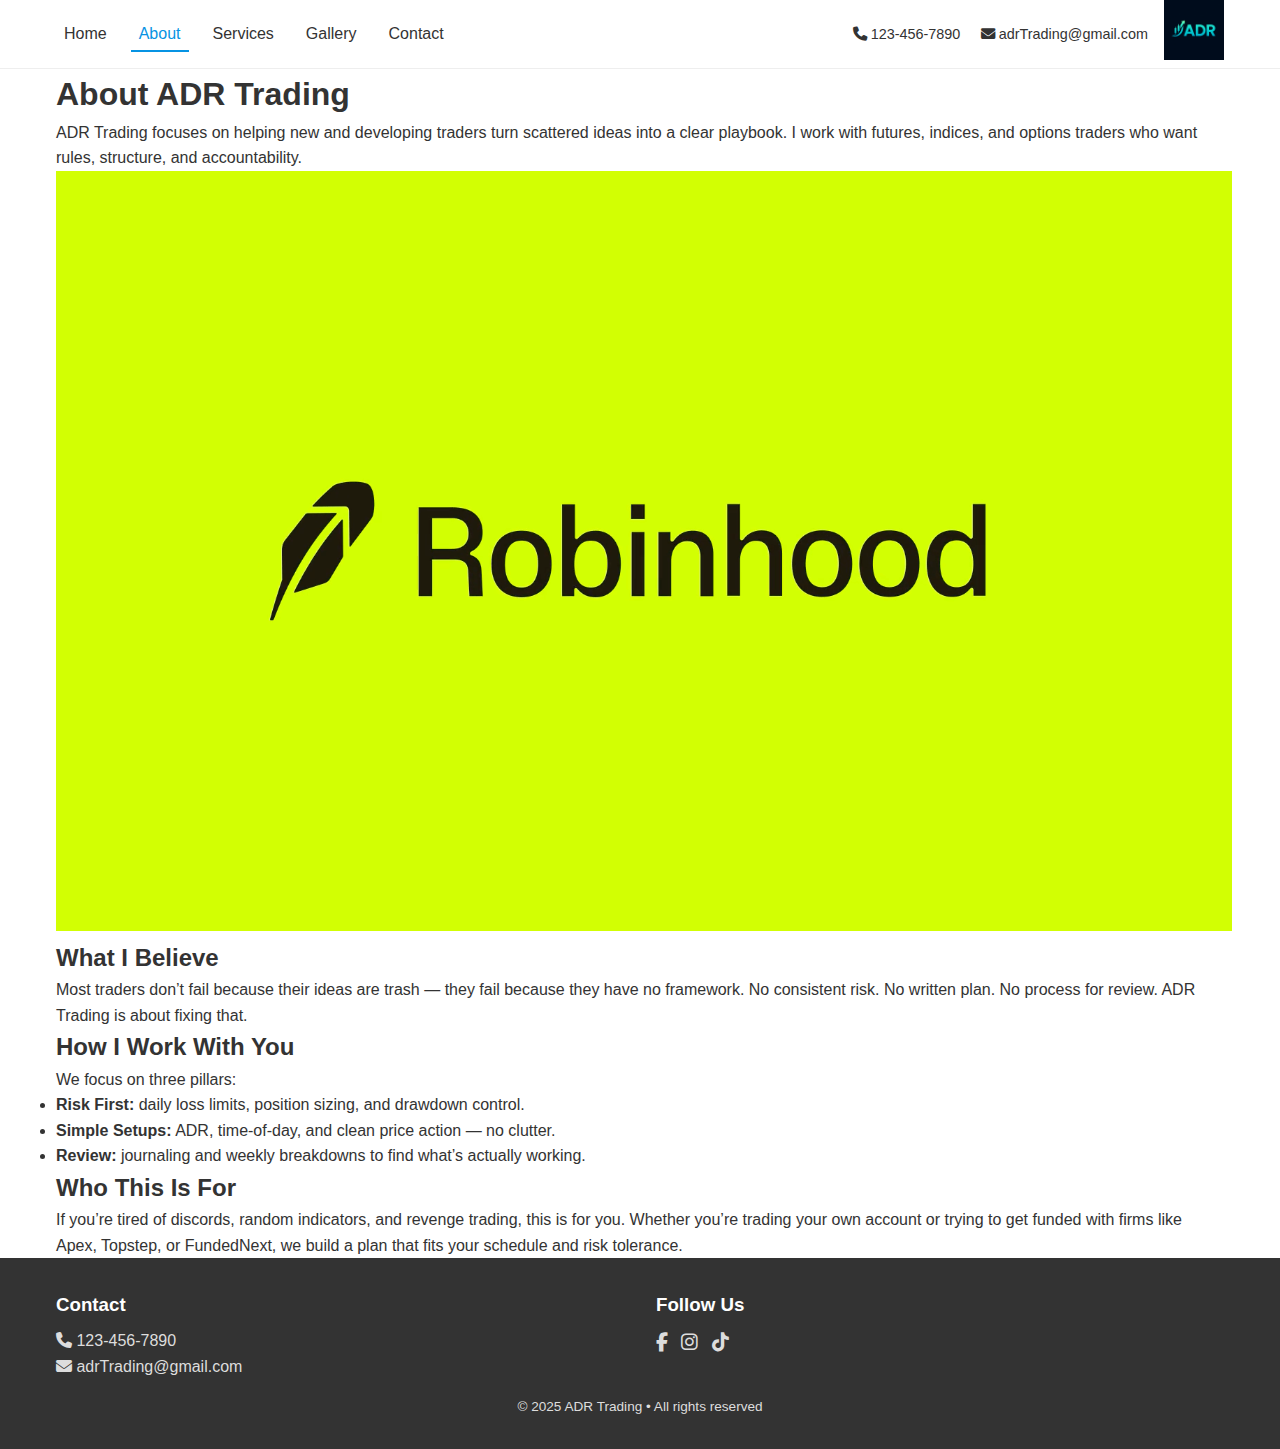
<file: about-us.html>
<!doctype html>
<html lang="en">
<head>
  <meta charset="utf-8">
  <meta name="viewport" content="width=device-width,initial-scale=1">
  <title>About — ADR Trading</title>
  <link rel="stylesheet" href="style.css">
  <link
    rel="stylesheet"
    href="https://cdnjs.cloudflare.com/ajax/libs/font-awesome/6.4.0/css/all.min.css"
    crossorigin="anonymous"
    referrerpolicy="no-referrer"
  />
</head>
<body>

  <header class="site-header">
    <div class="container header-inner">
      <nav class="main-nav">
        <ul>
          <li><a href="index.html">Home</a></li>
          <li><a href="about-us.html" class="active">About</a></li>
          <li><a href="services.html">Services</a></li>
          <li><a href="gallery.html">Gallery</a></li>
          <li><a href="contact-us.html">Contact</a></li>
        </ul>
      </nav>
      <div class="contact-short">
        <a href="tel:1234567890"><i class="fas fa-phone"></i> 123-456-7890</a>
        <a href="mailto:adrTrading@gmail.com"><i class="fas fa-envelope"></i> adrTrading@gmail.com</a>
      </div>
      <a href="index.html" class="logo">
        <img src="images/logo.png" alt="ADR Trading Logo">
      </a>
    </div>
  </header>

  <section class="page-intro">
    <div class="container">
      <h1>About ADR Trading</h1>
      <p>
        ADR Trading focuses on helping new and developing traders turn scattered
        ideas into a clear playbook. I work with futures, indices, and options
        traders who want rules, structure, and accountability.
      </p>
      <img src="images/service-6.png" alt="Trading workstation" class="intro-image">
    </div>
  </section>

  <section class="about-detail">
    <div class="container">
      <h2>What I Believe</h2>
      <p>
        Most traders don’t fail because their ideas are trash — they fail
        because they have no framework. No consistent risk. No written plan.
        No process for review. ADR Trading is about fixing that.
      </p>

      <h2>How I Work With You</h2>
      <p>
        We focus on three pillars:
      </p>
      <ul>
        <li><strong>Risk First:</strong> daily loss limits, position sizing, and drawdown control.</li>
        <li><strong>Simple Setups:</strong> ADR, time-of-day, and clean price action — no clutter.</li>
        <li><strong>Review:</strong> journaling and weekly breakdowns to find what’s actually working.</li>
      </ul>

      <h2>Who This Is For</h2>
      <p>
        If you’re tired of discords, random indicators, and revenge trading,
        this is for you. Whether you’re trading your own account or trying to
        get funded with firms like Apex, Topstep, or FundedNext, we build
        a plan that fits your schedule and risk tolerance.
      </p>
    </div>
  </section>

  <footer class="site-footer">
    <div class="container footer-inner">
      <div class="footer-col">
        <h3>Contact</h3>
        <p><i class="fas fa-phone"></i> <a href="tel:1234567890">123-456-7890</a></p>
        <p><i class="fas fa-envelope"></i> <a href="mailto:adrTrading@gmail.com">adrTrading@gmail.com</a></p>
      </div>
      <div class="footer-col">
        <h3>Follow Us</h3>
        <div class="social-icons">
          <a href="https://www.facebook.com/" target="_blank" aria-label="Facebook">
            <i class="fab fa-facebook-f" aria-hidden="true"></i>
          </a>
          <a href="https://www.instagram.com/" target="_blank" aria-label="Instagram">
            <i class="fab fa-instagram" aria-hidden="true"></i>
          </a>
          <a href="https://www.tiktok.com/@adr_tradez" target="_blank" aria-label="TikTok">
            <i class="fab fa-tiktok" aria-hidden="true"></i>
          </a>
        </div>
      </div>
    </div>
    <div class="footer-bottom">
      <p>© 2025 ADR Trading • All rights reserved</p>
    </div>
  </footer>

  <script src="script.js"></script>
</body>
</html>
</file>
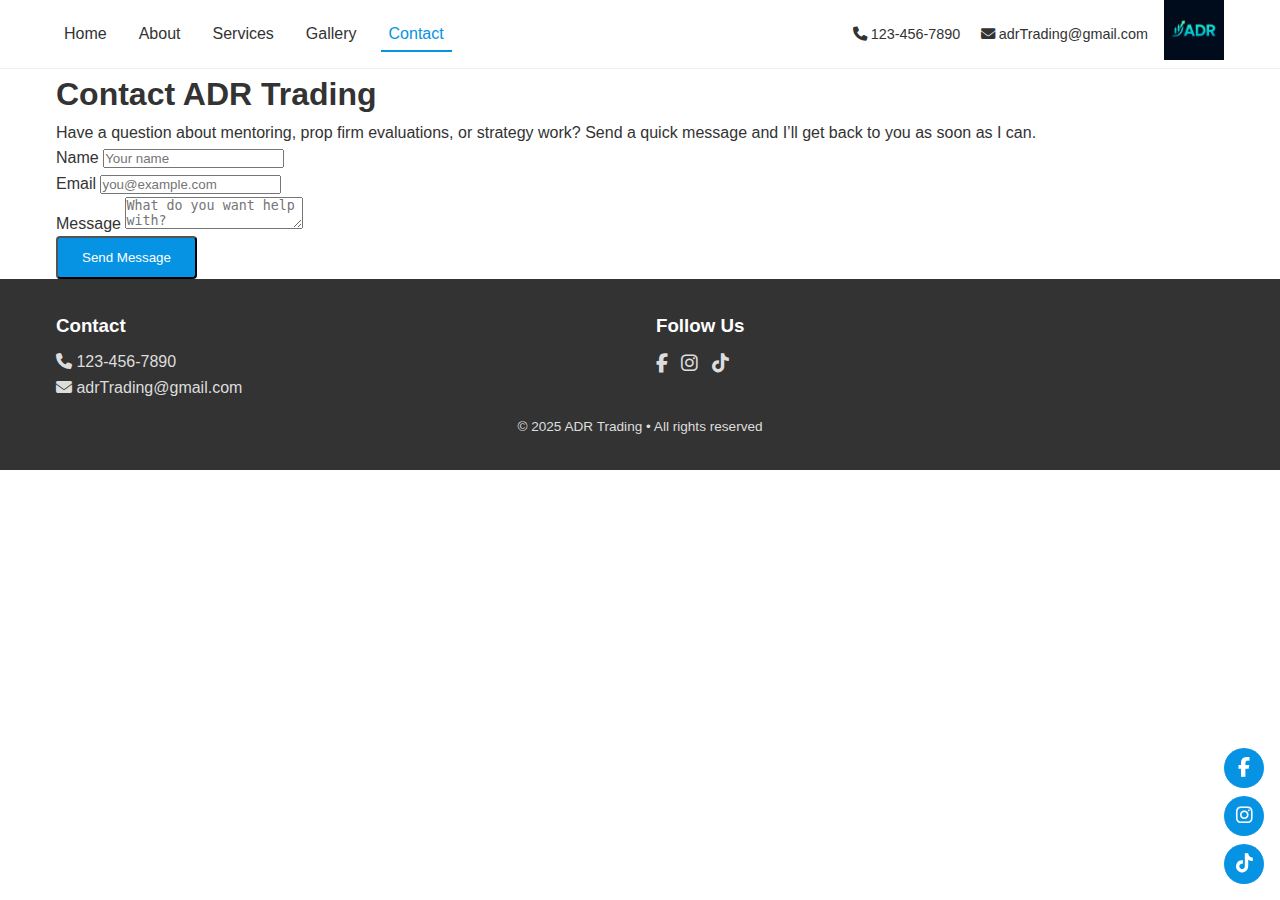
<file: contact-us.html>
<!doctype html>
<html lang="en">
<head>
  <meta charset="utf-8">
  <meta name="viewport" content="width=device-width,initial-scale=1">
  <title>Contact — ADR Trading</title>
  <link rel="stylesheet" href="style.css">
  <link
    rel="stylesheet"
    href="https://cdnjs.cloudflare.com/ajax/libs/font-awesome/6.4.0/css/all.min.css"
    crossorigin="anonymous"
    referrerpolicy="no-referrer"
  />
</head>
<body>

  <header class="site-header">
    <div class="container header-inner">
      <nav class="main-nav">
        <ul>
          <li><a href="index.html">Home</a></li>
          <li><a href="about-us.html">About</a></li>
          <li><a href="services.html">Services</a></li>
          <li><a href="gallery.html">Gallery</a></li>
          <li><a href="contact-us.html" class="active">Contact</a></li>
        </ul>
      </nav>
      <div class="contact-short">
        <a href="tel:1234567890"><i class="fas fa-phone"></i> 123-456-7890</a>
        <a href="mailto:adrTrading@gmail.com"><i class="fas fa-envelope"></i> adrTrading@gmail.com</a>
      </div>
      <a href="index.html" class="logo">
        <img src="images/logo.png" alt="ADR Trading Logo">
      </a>
    </div>
  </header>

  <section class="page-intro">
    <div class="container">
      <h1>Contact ADR Trading</h1>
      <p>
        Have a question about mentoring, prop firm evaluations, or strategy work?
        Send a quick message and I’ll get back to you as soon as I can.
      </p>
    </div>
  </section>

  <section class="service-detail">
    <div class="container">
      <div class="contact-box">
        <form id="contact-form">
          <div>
            <label for="name">Name</label>
            <input id="name" name="name" type="text" placeholder="Your name">
          </div>
          <div>
            <label for="email">Email</label>
            <input id="email" name="email" type="email" placeholder="you@example.com">
          </div>
          <div>
            <label for="message">Message</label>
            <textarea id="message" name="message" placeholder="What do you want help with?"></textarea>
          </div>
          <button type="submit" class="btn">Send Message</button>
          <div class="form-status"></div>
        </form>
      </div>
    </div>
  </section>

  <footer class="site-footer">
    <div class="container footer-inner">
      <div class="footer-col">
        <h3>Contact</h3>
        <p><i class="fas fa-phone"></i> <a href="tel:1234567890">123-456-7890</a></p>
        <p><i class="fas fa-envelope"></i> <a href="mailto:adrTrading@gmail.com">adrTrading@gmail.com</a></p>
      </div>
      <div class="footer-col">
        <h3>Follow Us</h3>
        <div class="social-icons">
          <a href="https://www.facebook.com/" target="_blank" aria-label="Facebook">
            <i class="fab fa-facebook-f" aria-hidden="true"></i>
          </a>
          <a href="https://www.instagram.com/" target="_blank" aria-label="Instagram">
            <i class="fab fa-instagram" aria-hidden="true"></i>
          </a>
          <a href="https://www.tiktok.com/@adr_tradez" target="_blank" aria-label="TikTok">
            <i class="fab fa-tiktok" aria-hidden="true"></i>
          </a>
        </div>
      </div>
    </div>
    <div class="footer-bottom">
      <p>© 2025 ADR Trading • All rights reserved</p>
    </div>
  </footer>

  <div class="float-social">
    <a href="https://www.facebook.com/" target="_blank" aria-label="Facebook">
      <i class="fab fa-facebook-f" aria-hidden="true"></i>
    </a>
    <a href="https://www.instagram.com/" target="_blank" aria-label="Instagram">
      <i class="fab fa-instagram" aria-hidden="true"></i>
    </a>
    <a href="https://www.tiktok.com/@adr_tradez" target="_blank" aria-label="TikTok">
      <i class="fab fa-tiktok" aria-hidden="true"></i>
    </a>
  </div>

  <script src="script.js"></script>
</body>
</html>
</file>
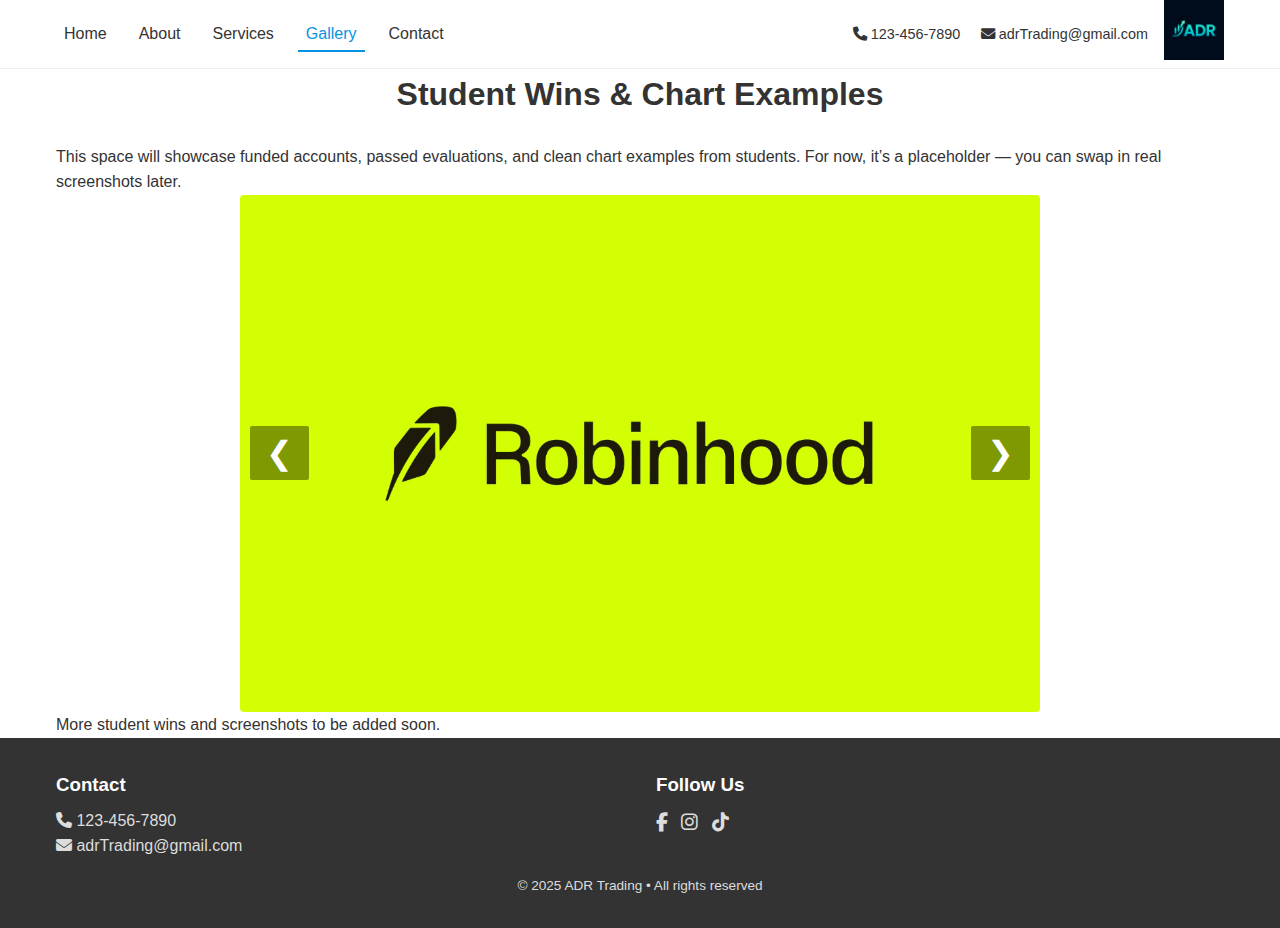
<file: gallery.html.html>
<!doctype html>
<html lang="en">
<head>
  <meta charset="utf-8">
  <meta name="viewport" content="width=device-width,initial-scale=1">
  <title>Gallery — ADR Trading</title>
  <link rel="stylesheet" href="style.css">
  <link
    rel="stylesheet"
    href="https://cdnjs.cloudflare.com/ajax/libs/font-awesome/6.4.0/css/all.min.css"
    crossorigin="anonymous"
    referrerpolicy="no-referrer"
  />
</head>
<body>

  <header class="site-header">
    <div class="container header-inner">
      <nav class="main-nav">
        <ul>
          <li><a href="index.html">Home</a></li>
          <li><a href="about-us.html">About</a></li>
          <li><a href="services.html">Services</a></li>
          <li><a href="gallery.html" class="active">Gallery</a></li>
          <li><a href="contact-us.html">Contact</a></li>
        </ul>
      </nav>
      <div class="contact-short">
        <a href="tel:1234567890"><i class="fas fa-phone"></i> 123-456-7890</a>
        <a href="mailto:adrTrading@gmail.com"><i class="fas fa-envelope"></i> adrTrading@gmail.com</a>
      </div>
      <a href="index.html" class="logo">
        <img src="images/logo.png" alt="ADR Trading Logo">
      </a>
    </div>
  </header>

  <section class="gallery-full">
    <div class="container">
      <h1>Student Wins &amp; Chart Examples</h1>
      <p>
        This space will showcase funded accounts, passed evaluations, and clean
        chart examples from students. For now, it’s a placeholder — you can swap
        in real screenshots later.
      </p>
      <div class="slideshow">
        <div class="slides">
          <img src="images/service-6.png" alt="Trading setup 1">
          <img src="images/service-7.webp" alt="Trading setup 2">
          <img src="images/service-10.webp" alt="Trading setup 3">
          <img src="images/service-12.webp" alt="Trading setup 4">
        </div>
        <button class="prev" aria-label="Previous Slide">&#10094;</button>
        <button class="next" aria-label="Next Slide">&#10095;</button>
      </div>
      <p class="gallery-note">
        More student wins and screenshots to be added soon.
      </p>
    </div>
  </section>

  <footer class="site-footer">
    <div class="container footer-inner">
      <div class="footer-col">
        <h3>Contact</h3>
        <p><i class="fas fa-phone"></i> <a href="tel:1234567890">123-456-7890</a></p>
        <p><i class="fas fa-envelope"></i> <a href="mailto:adrTrading@gmail.com">adrTrading@gmail.com</a></p>
      </div>
      <div class="footer-col">
        <h3>Follow Us</h3>
        <div class="social-icons">
          <a href="https://www.facebook.com/" target="_blank" aria-label="Facebook">
            <i class="fab fa-facebook-f" aria-hidden="true"></i>
          </a>
          <a href="https://www.instagram.com/" target="_blank" aria-label="Instagram">
            <i class="fab fa-instagram" aria-hidden="true"></i>
          </a>
          <a href="https://www.tiktok.com/@adr_tradez" target="_blank" aria-label="TikTok">
            <i class="fab fa-tiktok" aria-hidden="true"></i>
          </a>
        </div>
      </div>
    </div>
    <div class="footer-bottom">
      <p>© 2025 ADR Trading • All rights reserved</p>
    </div>
  </footer>

  <script src="script.js"></script>
</body>
</html>
</file>
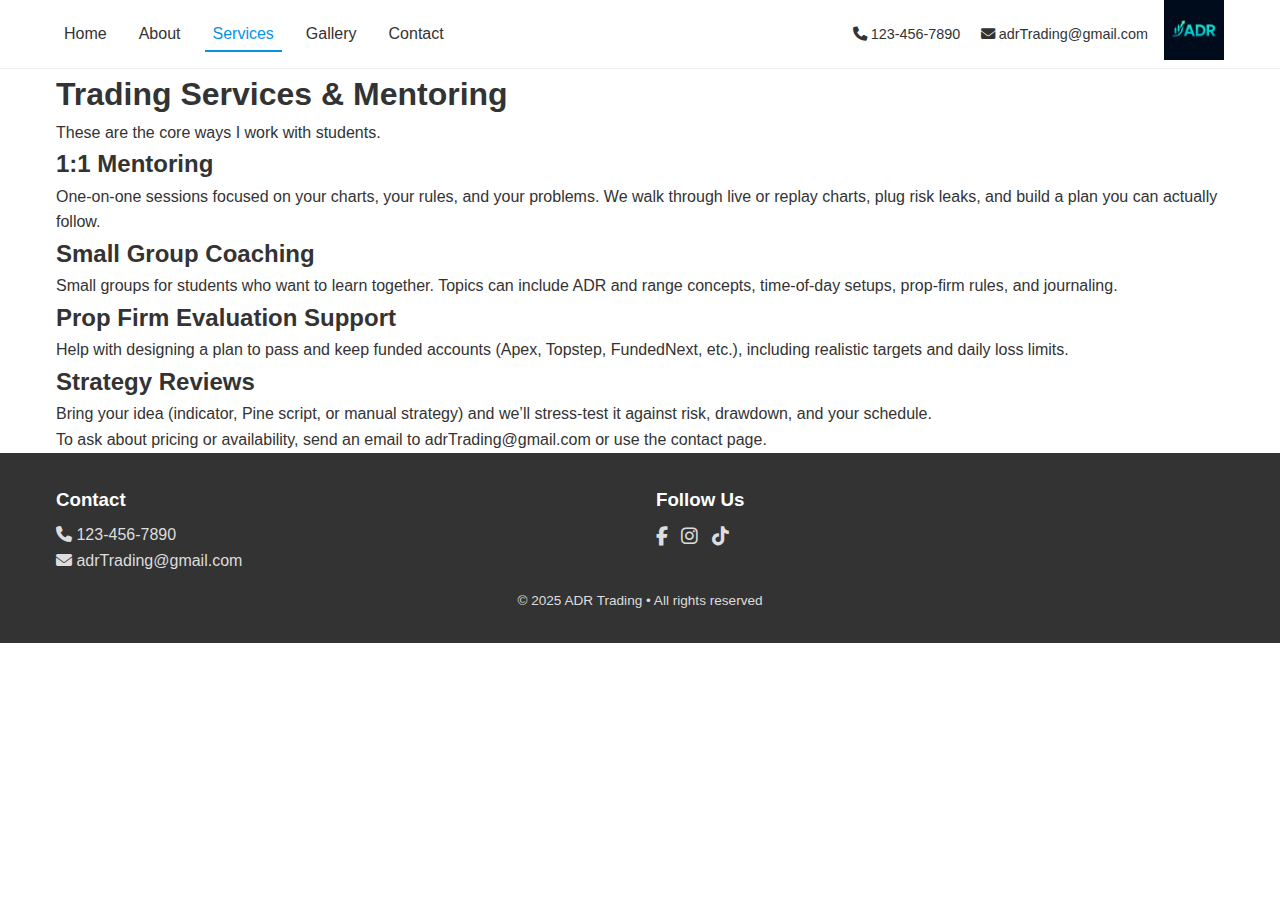
<file: services.html>
<!doctype html>
<html lang="en">
<head>
  <meta charset="utf-8">
  <meta name="viewport" content="width=device-width,initial-scale=1">
  <title>Services — ADR Trading</title>
  <link rel="stylesheet" href="style.css">
  <link
    rel="stylesheet"
    href="https://cdnjs.cloudflare.com/ajax/libs/font-awesome/6.4.0/css/all.min.css"
    crossorigin="anonymous"
    referrerpolicy="no-referrer"
  />
</head>
<body>

  <header class="site-header">
    <div class="container header-inner">
      <nav class="main-nav">
        <ul>
          <li><a href="index.html">Home</a></li>
          <li><a href="about-us.html">About</a></li>
          <li><a href="services.html" class="active">Services</a></li>
          <li><a href="gallery.html">Gallery</a></li>
          <li><a href="contact-us.html">Contact</a></li>
        </ul>
      </nav>
      <div class="contact-short">
        <a href="tel:1234567890"><i class="fas fa-phone"></i> 123-456-7890</a>
        <a href="mailto:adrTrading@gmail.com"><i class="fas fa-envelope"></i> adrTrading@gmail.com</a>
      </div>
      <a href="index.html" class="logo">
        <img src="images/logo.png" alt="ADR Trading Logo">
      </a>
    </div>
  </header>

  <section class="page-intro">
    <div class="container">
      <h1>Trading Services &amp; Mentoring</h1>
      <p>
        These are the core ways I work with students.
      </p>
    </div>
  </section>

  <section class="service-detail">
    <div class="container">
      <h2>1:1 Mentoring</h2>
      <p>
        One-on-one sessions focused on your charts, your rules, and your problems.
        We walk through live or replay charts, plug risk leaks, and build a plan
        you can actually follow.
      </p>

      <h2>Small Group Coaching</h2>
      <p>
        Small groups for students who want to learn together.
        Topics can include ADR and range concepts, time-of-day setups,
        prop-firm rules, and journaling.
      </p>

      <h2>Prop Firm Evaluation Support</h2>
      <p>
        Help with designing a plan to pass and keep funded accounts
        (Apex, Topstep, FundedNext, etc.), including realistic
        targets and daily loss limits.
      </p>

      <h2>Strategy Reviews</h2>
      <p>
        Bring your idea (indicator, Pine script, or manual strategy) and
        we’ll stress-test it against risk, drawdown, and your schedule.
      </p>

      <p>
        To ask about pricing or availability, send an email to
        <a href="mailto:adrTrading@gmail.com">adrTrading@gmail.com</a>
        or use the contact page.
      </p>
    </div>
  </section>

  <footer class="site-footer">
    <div class="container footer-inner">
      <div class="footer-col">
        <h3>Contact</h3>
        <p><i class="fas fa-phone"></i> <a href="tel:1234567890">123-456-7890</a></p>
        <p><i class="fas fa-envelope"></i> <a href="mailto:adrTrading@gmail.com">adrTrading@gmail.com</a></p>
      </div>
      <div class="footer-col">
        <h3>Follow Us</h3>
        <div class="social-icons">
          <a href="https://www.facebook.com/" target="_blank" aria-label="Facebook">
            <i class="fab fa-facebook-f" aria-hidden="true"></i>
          </a>
          <a href="https://www.instagram.com/" target="_blank" aria-label="Instagram">
            <i class="fab fa-instagram" aria-hidden="true"></i>
          </a>
          <a href="https://www.tiktok.com/@adr_tradez" target="_blank" aria-label="TikTok">
            <i class="fab fa-tiktok" aria-hidden="true"></i>
          </a>
        </div>
      </div>
    </div>
    <div class="footer-bottom">
      <p>© 2025 ADR Trading • All rights reserved</p>
    </div>
  </footer>

  <script src="script.js"></script>
</body>
</html>
</file>
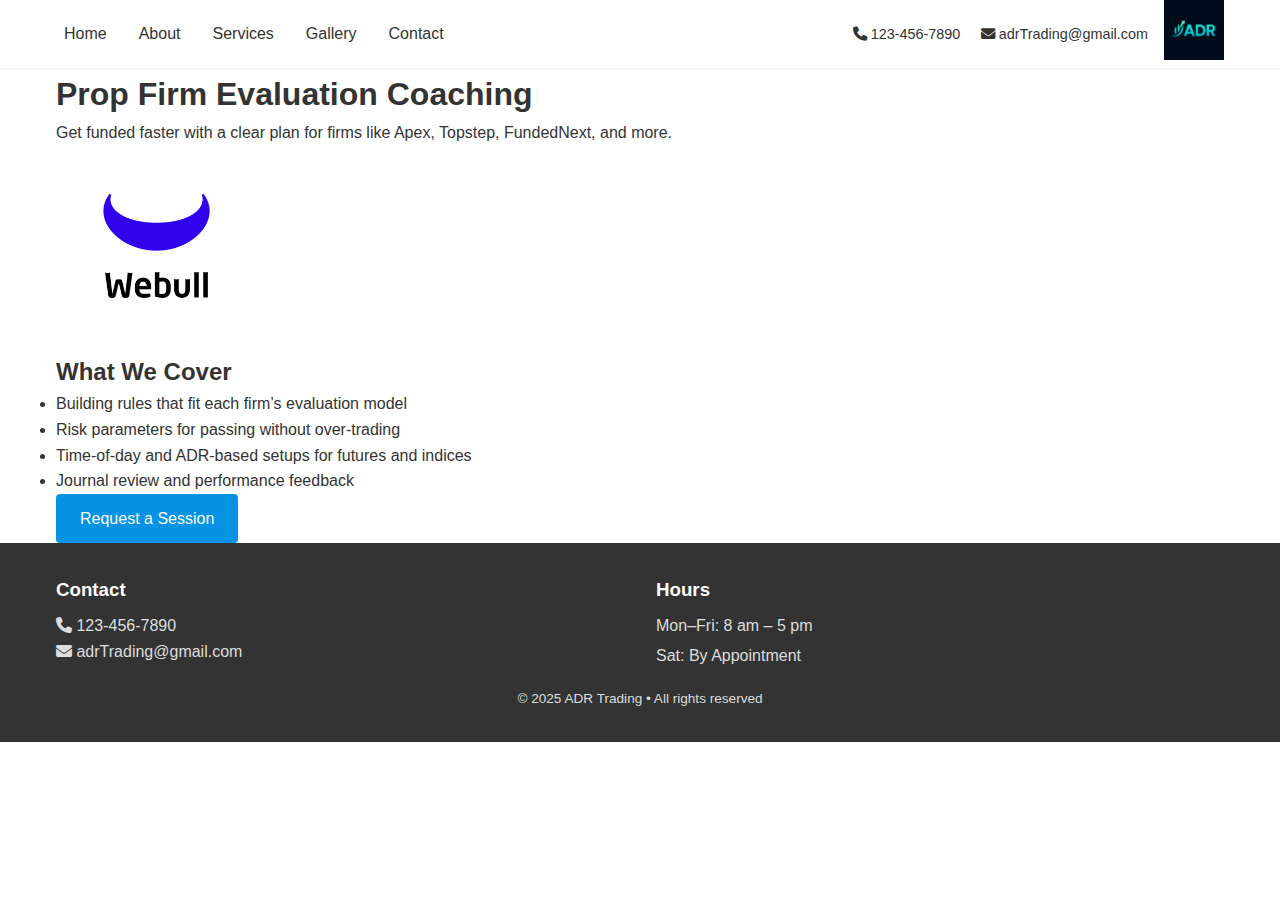
<file: trading.html>
<!doctype html>
<html lang="en">
<head>
  <meta charset="utf-8">
  <meta name="viewport" content="width=device-width,initial-scale=1">
  <title>Prop Firm Evaluation Coaching — ADR Trading</title>
  <link rel="stylesheet" href="../style.css">
  <link rel="stylesheet"
        href="https://cdnjs.cloudflare.com/ajax/libs/font-awesome/6.4.0/css/all.min.css"
        crossorigin="anonymous" referrerpolicy="no-referrer" />
</head>
<body>

  <!-- same header as index, but adjust paths -->
  <header class="site-header">
    <div class="container header-inner">
      <nav class="main-nav">
        <ul>
          <li><a href="../index.html">Home</a></li>
          <li><a href="../about-us.html">About</a></li>
          <li><a href="../services.html">Services</a></li>
          <li><a href="../gallery.html">Gallery</a></li>
          <li><a href="../contact-us.html">Contact</a></li>
        </ul>
      </nav>
      <div class="contact-short">
        <a href="tel:1234567890"><i class="fas fa-phone"></i> 123-456-7890</a>
        <a href="mailto:adrTrading@gmail.com"><i class="fas fa-envelope"></i> adrTrading@gmail.com</a>
      </div>
      <a href="../index.html" class="logo">
        <img src="../images/logo.png" alt="ADR Trading Logo">
      </a>
    </div>
  </header>

  <!-- PAGE INTRO -->
  <section class="page-intro">
    <div class="container">
      <h1>Prop Firm Evaluation Coaching</h1>
      <p>Get funded faster with a clear plan for firms like Apex, Topstep, FundedNext, and more.</p>
      <img src="../images/service-7.webp" alt="Prop firm coaching" class="intro-image">
    </div>
  </section>

  <!-- DETAILS -->
  <section class="service-detail">
    <div class="container">
      <h2>What We Cover</h2>
      <ul>
        <li>Building rules that fit each firm’s evaluation model</li>
        <li>Risk parameters for passing without over-trading</li>
        <li>Time-of-day and ADR-based setups for futures and indices</li>
        <li>Journal review and performance feedback</li>
      </ul>
      <a href="../contact-us.html" class="btn">Request a Session</a>
    </div>
  </section>

  <!-- FOOTER -->
  <footer class="site-footer">
    <div class="container footer-inner">
      <div class="footer-col">
        <h3>Contact</h3>
        <p><i class="fas fa-phone"></i> <a href="tel:1234567890">123-456-7890</a></p>
        <p><i class="fas fa-envelope"></i> <a href="mailto:adrTrading@gmail.com">adrTrading@gmail.com</a></p>
      </div>
      <div class="footer-col">
        <h3>Hours</h3>
        <ul>
          <li>Mon–Fri: 8 am – 5 pm</li>
          <li>Sat: By Appointment</li>
        </ul>
      </div>
    </div>
    <div class="footer-bottom">
      <p>© 2025 ADR Trading • All rights reserved</p>
    </div>
  </footer>

</body>
</html>
</file>
<file: style.css>
/* RESET & BASE */
* { margin: 0; padding: 0; box-sizing: border-box; }
body { font-family: Arial, sans-serif; line-height: 1.6; color: #333; }
a { color: inherit; text-decoration: none; }

/* UTILITY */
.container { max-width: 1200px; margin: 0 auto; padding: 0 1rem; }
.btn, .btn-sm {
  display: inline-block;
  background: #0693e3;
  color: #fff;
  padding: 0.75rem 1.5rem;
  border-radius: 4px;
  transition: background .3s;
}
.btn:hover, .btn-sm:hover { background: #005bb5; }

/* HEADER */
.site-header { background: #fff; border-bottom: 1px solid #eee; }
.header-inner {
  display: flex;
  align-items: center;
  gap: 1rem;
}
.main-nav { flex: 1 1 auto; }
.main-nav ul { list-style: none; display: flex; gap: 1rem; }
.main-nav a { padding: 0.5rem; }
.contact-short { flex: 0 0 auto; }
.contact-short a { margin-left: 1rem; font-size: 0.9rem; }
.logo { flex: 0 0 auto; margin-left: auto; }
.logo img { height: 60px; }

/* HERO */
.hero {
  position: relative;
  /* point at your real logo file: */
  background: url('images/logo.jpg') center/contain no-repeat;
  background-color: #f5f5f5; /* fallback behind any transparent parts */
  height: 60vh;             /* adjust as needed */
  display: flex;
  align-items: center;
  justify-content: center;
}

.hero-overlay {
  background: rgba(0,0,0,0.5);
  color: #fff;
  text-align: center;
  padding: 2rem;
}
.hero-overlay h1 { font-size: 2.5rem; margin-bottom: 0.5rem; }
.hero-overlay p { margin-bottom: 1rem; }

/* SERVICES */
.services { padding: 4rem 0; }
.services h2 { text-align: center; margin-bottom: 2rem; }
.service-grid {
  display: grid;
  grid-template-columns: repeat(auto-fit,minmax(240px,1fr));
  gap: 1.5rem;
}
.service-card {
  background: #fafafa;
  border: 1px solid #eee;
  border-radius: 4px;
  text-align: center;
  overflow: hidden;
}
.service-card img {
  width: 100%;
  height: 160px;
  object-fit: cover;
}
.service-card h3 { margin: 1rem; }

/* GALLERY */
.gallery { padding: 4rem 0; background: #f9f9f9; }
.gallery h2 { text-align: center; margin-bottom: 2rem; }
.work-video {
  width: 100%;
  max-height: 500px;
  object-fit: cover;
  border-radius: 4px;
  display: block;
  margin: 1rem 0;
}

/* CONTACT CTA */
.contact-cta { padding: 3rem 0; text-align: center; }
.contact-cta h2 { margin-bottom: 1rem; }

/* FOOTER */
.site-footer { background: #333; color: #ddd; padding: 2rem 0; }
.footer-inner {
  display: flex;
  flex-wrap: wrap;
  gap: 2rem;
}
.footer-col { flex: 1; min-width: 200px; }
.footer-col h3 { color: #fff; margin-bottom: 0.5rem; }
.footer-col ul { list-style: none; }
.footer-col li { margin-bottom: 0.25rem; }
.social-icons a { margin-right: 0.5rem; color: #ddd; font-size: 1.2rem; }
.footer-bottom { text-align: center; margin-top: 1rem; font-size: 0.85rem; }

/* FLOATING SOCIAL ICONS */
.float-social {
  position: fixed;
  right: 1rem;
  bottom: 1rem;
  display: flex;
  flex-direction: column;
  gap: 0.5rem;
  z-index: 1000;
}
.float-social a {
  width: 2.5rem;
  height: 2.5rem;
  background: #0693e3;
  color: #fff;
  border-radius: 50%;
  display: flex;
  align-items: center;
  justify-content: center;
  font-size: 1.2rem;
  transition: background .3s;
}
.float-social a:hover {
  background: #005bb5;
}
/* HIGHLIGHT ACTIVE NAV LINK */
.main-nav a.active {
  color: #0693e3;
  border-bottom: 2px solid #0693e3;
}

/* GALLERY SLIDESHOW */
.gallery-full h1 {
  text-align: center;
  margin-bottom: 1.5rem;
}
.slideshow {
  position: relative;
  max-width: 800px;
  margin: 0 auto;
  overflow: hidden;
  border-radius: 4px;
}
.slides img {
  width: 100%;
  display: none;
  object-fit: cover;
}
.slideshow button {
  position: absolute;
  top: 50%;
  transform: translateY(-50%);
  background: rgba(0,0,0,0.4);
  color: #fff;
  border: none;
  padding: 0.5rem 1rem;
  font-size: 2rem;
  cursor: pointer;
  border-radius: 2px;
}
.slideshow .prev { left: 10px; }
.slideshow .next { right: 10px; }
.slideshow button:hover {
  background: rgba(0,0,0,0.6);
}
</file>
